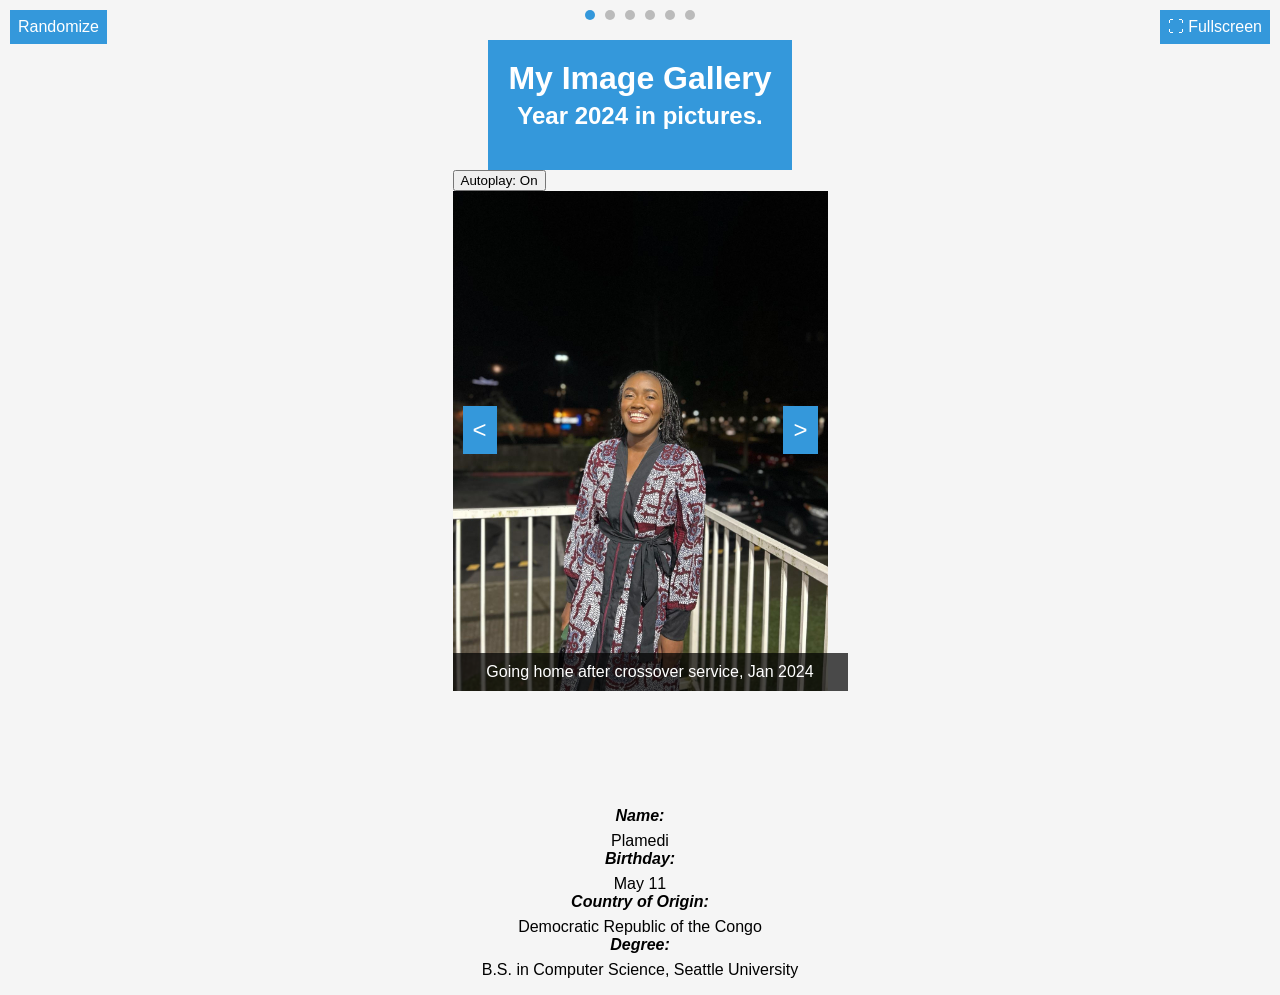
<file: index.html>
<!DOCTYPE html>
<html lang="en">
<head>
    <meta charset="UTF-8">
    <meta name="viewport" content="width=device-width, initial-scale=1.0">
    <link rel="stylesheet" href="slideshow.css">
    <title>Image Gallery</title>
</head>
<body>

    <!-- div for navigation dots -->
    <div class="navigation-dots"></div>

    <div class="header">
        <h1>My Image Gallery</h1>
        <h2>Year 2024 in pictures.</h2>
    </div>
    
    <div class="gallery-container">
        <!--toggle autoplay mode-->

        <button class="autoplay-btn">Autoplay: On</button>


        <div class="image-container">
            <div class="slide">
                <img src="images/image7.jpg" alt="Image 0">
                <div class="caption">Going home after crossover service, Jan 2024</div>
            </div>
            <div class="slide">
                <img src="images/image1.jpg" alt="Image 1">
                <div class="caption">Recovering from covid, Jan 2024</div>
            </div>
            <div class="slide">
                <img src="images/image2.jpg" alt="Image 2">
                <div class="caption">Visiting space needle with friends visiting from Utah, Jan 204</div>
            </div>
            <div class="slide">
                <img src="images/image3.jpg" alt="Image 3">
                <div class="caption">Going to Sunday service, Jan 2024</div>
            </div>
            <div class="slide">
                <img src="images/image5.jpg" alt="Image 4">
                <div class="caption">Going to a family dinner, Feb 2024</div>
            </div>
            <div class="slide">
                <img src="images/image6.jpg" alt="Image 5">
                <div class="caption">One more because I looked cute that day, Feb 2024</div>
            </div>
            <!-- Add more slides as needed -->
        </div>
        <button class="prev-btn">&lt;</button>
        <button class="next-btn">&gt;</button>
    </div>
    

    <!-- Add a fullscreen button -->
    <button class="fullscreen-btn">&#x26F6; Fullscreen</button>
    
    <button class="randomize-btn">Randomize</button>

    <div class="details-section">
        <p>
            <span>Name:</span> Plamedi<br>
            <span>Birthday:</span> May 11<br>
            <span>Country of Origin:</span> Democratic Republic of the Congo<br>
            <span>Degree:</span> B.S. in Computer Science, Seattle University <br>
        </p>
    </div>

    <script src="slideshow.js"></script>
</body>
</html>
</file>
<file: slideshow.css>
body {
    font-family: 'Arial', sans-serif;
    margin: 0;
    display: flex;
    flex-direction: column;
    align-items: center;
    background-color: #f5f5f5;
}

.header {
    text-align: center;
    padding: 20px;
    background-color: #3498db;
    color: #fff;
}

.header h1 {
    margin: 0;
}

.header h2 {
    margin-top: 5px;
}

.header p {
    margin-top: 10px;
    color: black;
}

.details-section p span {
    font-style: italic;
    font-weight: bold;
    display: block;
    margin-bottom: 7px;
}

.gallery-container {
    position: relative;
    margin-top: auto;
    margin-bottom: 80px;
}
/* Add this style to your existing CSS */
.randomize-btn {
    position: absolute;
    top: 10px;
    left: 10px;
    font-size: 16px;
    background-color: #3498db;
    color: #fff;
    border: none;
    padding: 8px;
    cursor: pointer;
}

.image-container {
    display: flex;
    overflow: hidden;
    height: 500px;
}


.navigation-dots {
    display: flex;
    justify-content: center;
    margin-top: 10px;
    margin-bottom: 20px;
}

.dot {
    height: 10px;
    width: 10px;
    margin: 0 5px;
    border-radius: 50%;
    background-color: #bbb;
    cursor: pointer;
}



/* Add this style to your existing CSS */
.fullscreen-btn {
    position: absolute;
    top: 10px;
    right: 10px;
    font-size: 16px;
    background-color: #3498db;
    color: #fff;
    border: none;
    padding: 8px;
    cursor: pointer;
}


.caption {
    position: absolute;
    bottom: 0;
    left: 0;
    width: 100%;
    background: rgba(0, 0, 0, 0.7);
    color: #fff;
    padding: 10px;
    text-align: center;
}


.image-details {
    display: flex;
    flex-direction: column;
}

.image-details img {
    max-width: 100%;
    max-height: 100%;
    object-fit: cover;
}

.image-details p {
    margin: 10px 0;
    text-align: left;
}

.prev-btn,
.next-btn {
    position: absolute;
    top: 50%;
    transform: translateY(-50%);
    font-size: 24px;
    background-color: #3498db;
    color: #fff;
    border: none;
    padding: 10px;
    cursor: pointer;
}

.prev-btn {
    left: 10px;
}

.next-btn {
    right: 10px;
}

.details-section {
    text-align: center;
    margin-top: 20px;
}
</file>
